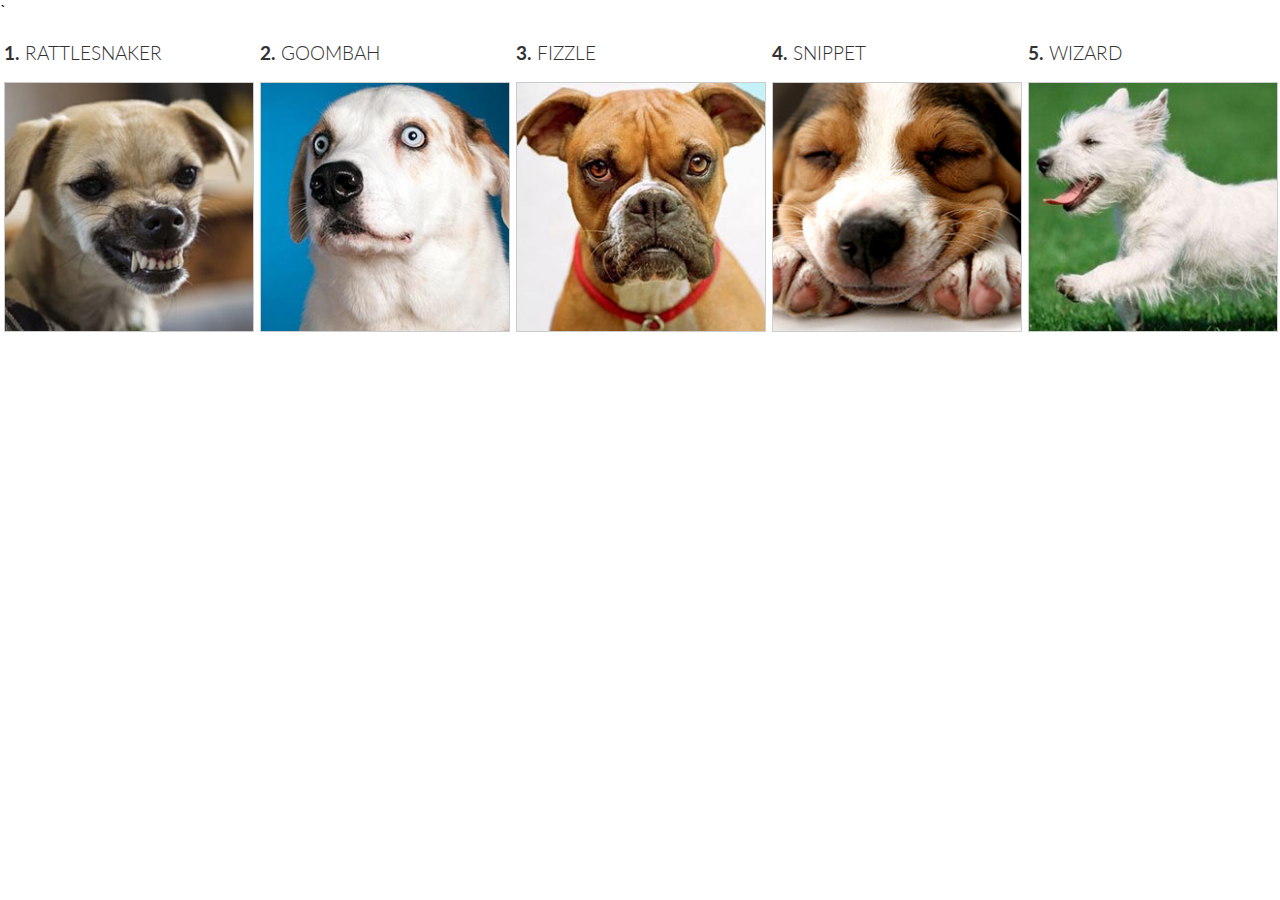
<file: top5/index.html>
`<!DOCTYPE html>
<html>

<head>
    <title>TopFive</title>
    <link href="styles.css" rel="stylesheet" />
    <link href="https://fonts.googleapis.com/css?family=Lato:300,400" rel="stylesheet">
</head>
<body>

    <div class="top5widget">
        <div class="item item1">
        <a href="#">
            <h3>1.  <span> rattlesnaker </span></h3>
            <img src="./img/01.jpg" class="top5"></a>
        </div>
        <div class="item item2">
            <h3>2.<span> goombah </span></h3>
            <img src="./img/02.jpg" class="top5">
        </div>
        <div class="item item3">
            <h3>3.<span> fizzle </span></h3>
            <img src="./img/03.jpg" class="top5">
        </div>
        <div class="item item4">
            <h3>4.<span> snippet </span></h3>
           <img src="./img/04.jpg" class="top5">
        </div>
        <div class="item item5">
            <h3>5.<span> wizard </span></h3>
            <img src="./img/05.jpg" class="top5">
        </div>
    </div>

</body>
</html>
</file>
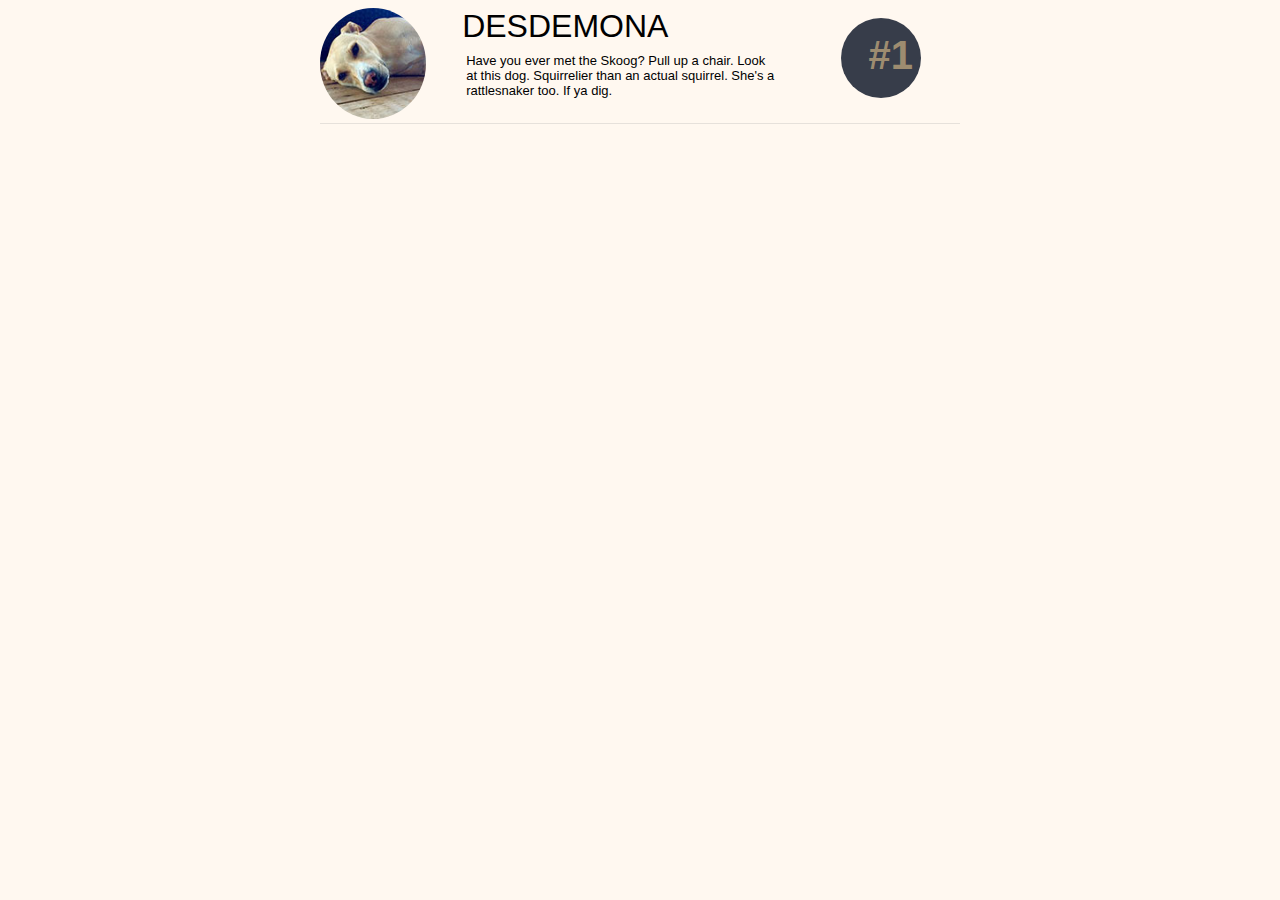
<file: dogs/leaderboard-item.html>
<!DOCTYPE html>
<html>
<head>
  <title>Leaderboard Item</title>
  <link href="leaderboard-item.css" rel="stylesheet" />
</head>
<body>

  <div class="leaderboard-dog-item">
      <div class="col avatar" id="avatar">
          <img class="img-circle" src="./img/des-thumb.jpg">
      </div>
      <div class="col info" id="info">
          <h3> DESDEMONA </h3>
          <p> Have you ever met the Skoog? Pull up a chair. Look at this dog.
            Squirrelier than an actual squirrel. She's a rattlesnaker too. If ya dig.
          </p>
      </div>
      <div class="col rank" id="rank">
        <div class="rankBadge">
            <h2> #1 </h2>
        </div>
      </div>
  </div>

</body>
</html>
</file>
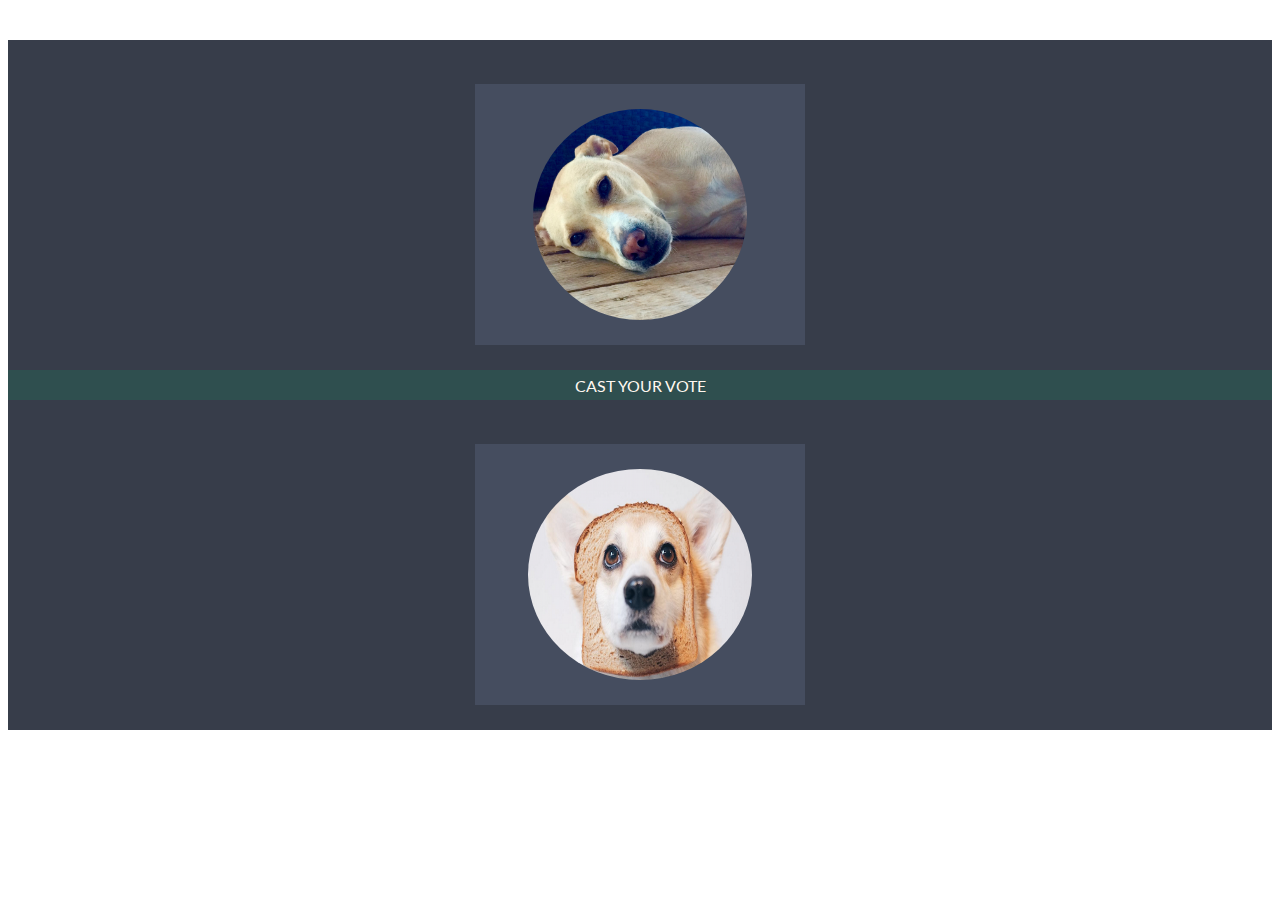
<file: match/match.html>
<!DOCTYPE html>
<html>
<head>
  <title>match</title>
  <link rel="stylesheet" type="text/css" href="match.css"/>
  <link href="https://fonts.googleapis.com/css?family=Lato:300,400" rel="stylesheet">
</head>
<body>

      <div class="container">

          <div class="top "> 
            <div class="ping ">
                <div class="player-one "> 
                      <img class="circle-img avatar" src="./img/des.jpg">
                 </div>
             </div>
          </div>

          <section class="middle">
            <p> CAST YOUR VOTE </p>
          </section>

          <div class="bottom">
              <div class="pong ">
                  <div class="player-two ">
                      <img class="circle-img avatar" src="./img/sd.png" >
                   </div>
               </div>
          </div>  

      </div>

</body>
</html>
</file>
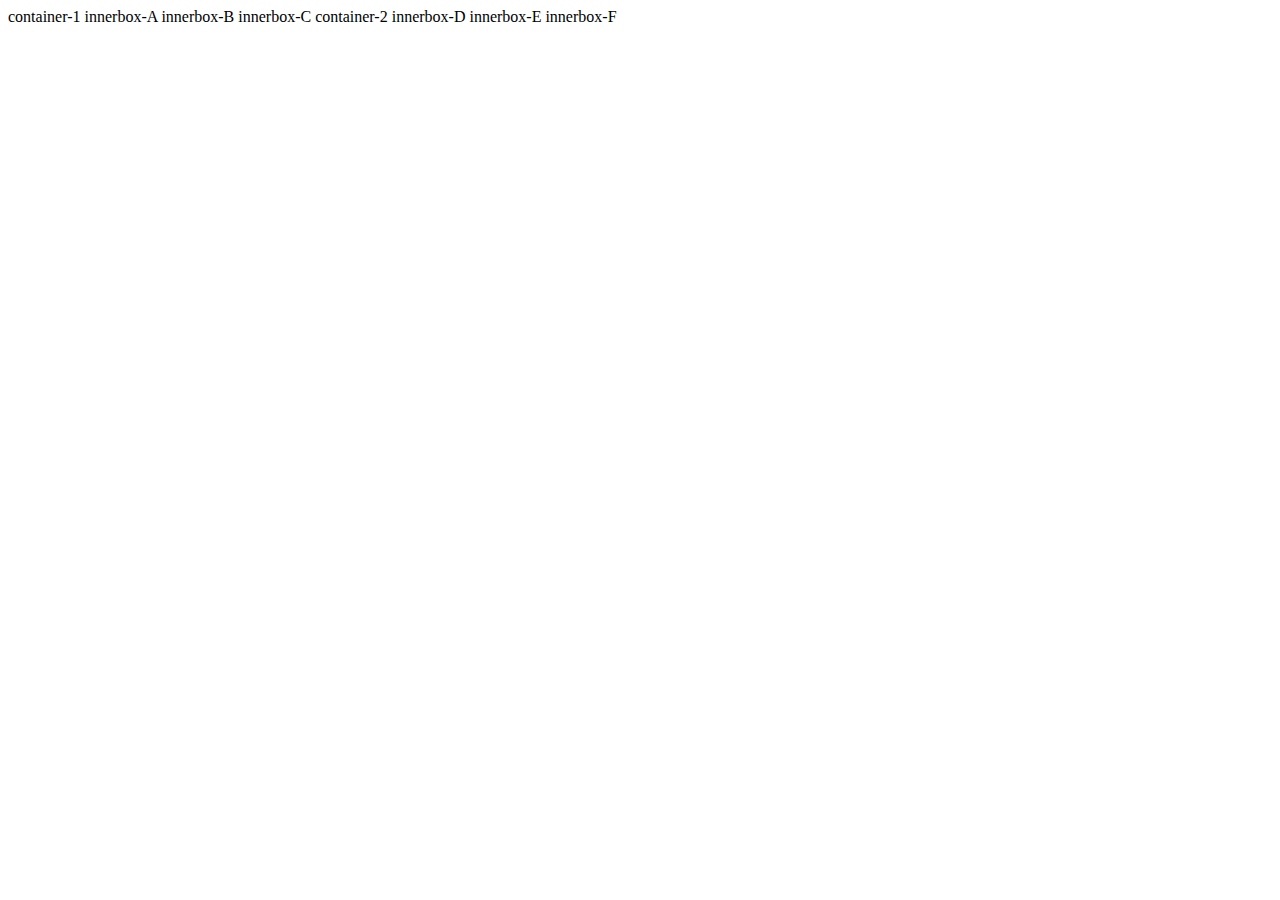
<file: match/twoBoxes.html>
<!DOCTYPE html>
<html>
<head>
  <title>boxes</title>
  <link rel="stylesheet" type="text/css" href="twoboxes.css"/>
</head>
<body>
<div class="container-1">
  <div class="innerbox-A"> </div>
  <div class="innerbox-B"> </div>
  <div class="innerbox-C"> </div>
</div>
<div class="container-2">
  <div class="innerbox-D"> </div>
  <div class="innerbox-E"> </div>
  <div class="innerbox-F"> </div>
</div>
</body>
</html>

container-1
innerbox-A
innerbox-B
innerbox-C
container-2
innerbox-D
innerbox-E
innerbox-F
</file>
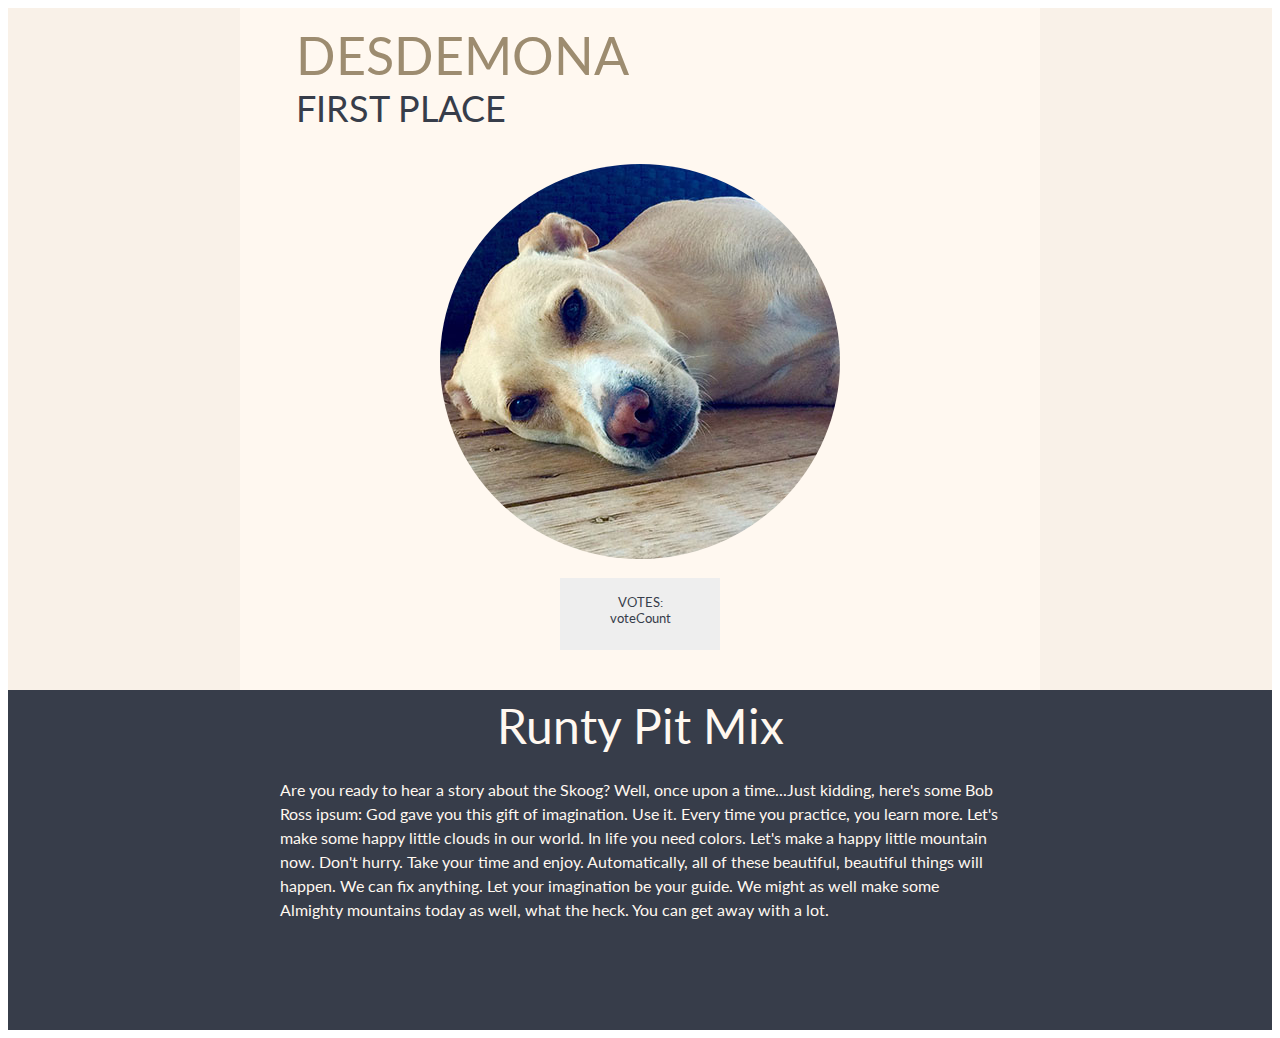
<file: profile/profile.html>
<!DOCTYPE html>
<html>
<head>
  <title>profile</title>
  <link rel="stylesheet" type="text/css" href="profile.css"/>
  <link href="https://fonts.googleapis.com/css?family=Lato:300,400" rel="stylesheet">
</head>
<body>

  <div class="profile">
    <div class="container">
       <section class="heading">
            <div class="name" id="name">DESDEMONA </div>
            <div class="rank" id="rank"> FIRST PLACE</div>
        </section>

        <main class="photo" id="photo"> 
            <img src="./img/des.jpg" class="circle-img">
          <section class="voteBox" id="voteBox">VOTES:
            <div class="voteCount"> </div> voteCount
          </section>
        </main>
    </div>
    <footer class="info" id="info">
      <article class="bio">
        <div class="breed" id="breed">Runty Pit Mix </div>
        <div class="description" id="description"> Are you ready to hear a story about the Skoog? Well, once upon a time...Just kidding, here's some Bob Ross ipsum: God gave you this gift of imagination. Use it. Every time you practice, you learn more. Let's make some happy little clouds in our world. In life you need colors. Let's make a happy little mountain now. Don't hurry. Take your time and enjoy. Automatically, all of these beautiful, beautiful things will happen. We can fix anything. Let your imagination be your guide. We might as well make some Almighty mountains today as well, what the heck. You can get away with a lot.
      </div>
    </article>
    </footer>
  </div>
</body>
</html>
</file>
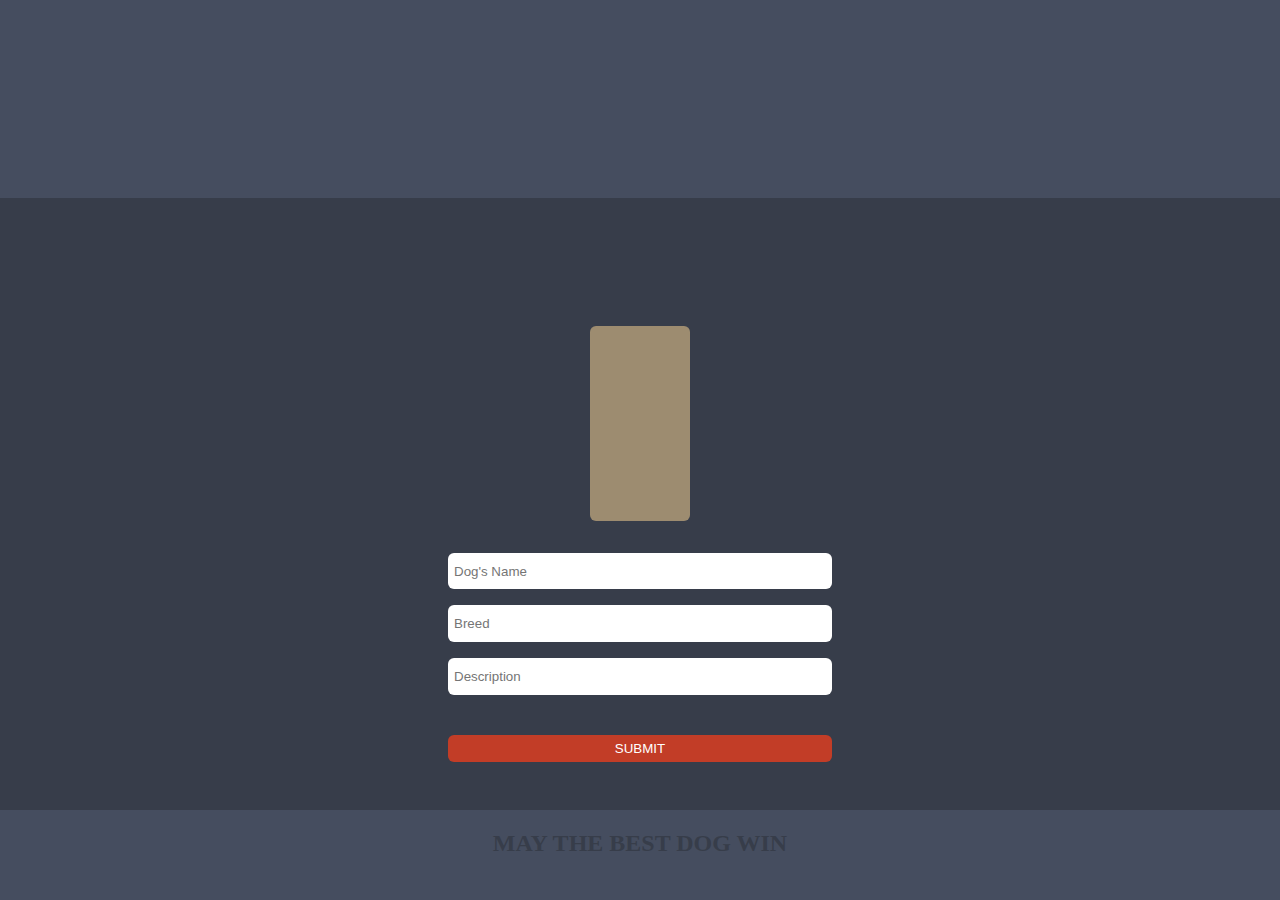
<file: submit/submit.html>
<!DOCTYPE html>
<html>
<head>
  <title>submit a dog</title>
  <link rel="stylesheet" type="text/css" href="submit.css"/>
  <link rel="stylesheet" href="http://yui.yahooapis.com/pure/0.6.0/base-min.css">
</head>
<body>

  <div class="container">
    <div class="logo"> </div>

    <form class="submitForm cf" id="submitForm">
      <input type="button" id="upload" class="uploadButton">
      <input type="text" id="name" placeholder="Dog's Name" class="name">
      <input type="text" id="breed" placeholder="Breed" class="breed">
      <input type="text" id="description" placeholder="Description" class="description">
      <input type="button" class="submitButton" value="SUBMIT" name="submit">
    </form>
    <footer>
     <h2> MAY THE BEST DOG WIN </h2>
  </footer>
  </div>

</body>
</html>
</file>
<file: top5/styles.css>
body {
    font-family:'Lato', sans-serif;
    padding: 0;
    margin: 0;
}
.top5widget {
    max-width: 100%;
    margin: 0 auto;
    display: flex;
    flex-direction: row;
    flex-wrap: wrap;
}
.item {
     margin: .25rem;
     color: #333;
     flex: 1;
}
.top5 {
    max-width: 100%;
    border: 1px solid #ccc;
}
.item span{
    text-transform: uppercase;
    font-weight: 300;
}
a {
    text-decoration: none;
    color: #333;
}
/* .item1 {
    flex: 1;
}
.item2 {
    flex: 1;
}
.item3 {
    flex: 1;
}
.item4 {
    flex: 1;
}
.item5 {
    flex: 1;
}
.item1 h3 {
    color: #333;
}
.item2 h3 {
    color: #333;
}
.item3 h3 {
    color: #333;
}
.item4 h3 {
    color: orange;
}
.item5 h3 {
    color: hotpink;
} */
</file>
<file: dogs/leaderboard-item.css>
* {
  padding: 0;
  margin: 0;
}
body {
    font-family: 'Lato', sans-serif;
}
h2 {
  padding-left: 28px;
  padding-bottom: 5px;
  font-size: 40px;
  color: #9D8C70;
}
h3 {
  font-weight: 300;
  font-size: 2rem;
  letter-spacing: .025;
  padding: 0;
  margin: .25rem 0 .025rem 0;
}
p {
  font-weight: 300;
  padding-left: 0.25rem;
  font-size: 13px;
  margin-top:.5rem;
}
li {
  list-style-type: none;
}
img {
  width: 90%;
  height: 90%;
  margin-top: .5rem;
}
.leaderboard-dog-item {
    background-color: #FFF8F0;
    max-width: 800px;
    width: 640px;
    height: 123px;
    margin: 0 auto;
    display: flex;
    flex-direction: row;
    border-bottom: 1px solid rgba(55, 61, 74, 0.125);
    margin-bottom: 6px;
}
.img-circle {
    border-radius: 50%;
}
.avatar { 
  width: 120px;
  flex: .75; 
  display: flex;
}
.info { 
  flex: 2; 
  background: #FFF8F0;
  padding: 0.25rem 1.5rem;
}
#rank { 
  flex-grow: .5; 
}
.rankBadge {
  display:flex;
  width: 80px;
  height: 80px;
  margin: 1.125rem auto 0 ;
  border-radius: 50%;
  background: #373D4A;
  color: #9D8C70;
  align-items: center;
  font-weight: bold;
}
.rankBadge span {
  margin-left: 0.75rem;
  flex: 1;
  width: 28px;
  margin: 0 auto;
  background: red;
}
.avatar.image-mask {
  width: 100px;
  height: 100px;
  border: 1px solid #ccc;
  border-radius: 50%;
}
/* navBar styles */
html {
  margin:0;
  padding:0;
}
body {
  margin:0;
  padding:0;
  font-family: 'Lato', sans-serif;
}
#navbar {
  width:100%;
}
nav {
  width: 100%;
  height: 4rem;
  color: #bbb;
  background: #2e2e2e;
  letter-spacing: 0.25em;
}
nav ul {
  text-align: center;
  margin: 0;
}
nav ul li {
  font-family: 'Lato', sans-serif;
  display: inline-block;
  height: 3rem;
  margin: 5px;
  padding: 0 4.5em;
  border-radius: 15px;
  line-height: 3em;
}
nav ul li:hover {
  background: #9D8C70;
  color:#2e2e2e;
}
body {
  background: #FFF8F0;
}


@media (max-width: 600px) {
    .avatar { order: 100; }
    .info { order: 1; }
    .rank { order: 1; }
}
</file>
<file: match/match.css>
* {
  box-sizing: border-box;
}
body{ 
 margin-top:40px;
}
.container {
  display: flex;
  flex-direction: column;
  width: 100%;
/*   background: red; */
  margin: 0 auto;
  align-contents:center;
  font-family: 'Lato', sans-serif;
  /* background:#454D5F; */
  background: #373D4A;

}
.top {
  height: 330px;
  width: 100%;
  margin: 0 auto;
  padding:20px;
/*   background: green; */
  display: block;
}
.cf {
  display:block;
  content: '';
  clear:both;
}
.bottom {
  height: 330px;
  width: 100%;
  margin: 0 auto;
  padding:20px;
/*   background: orange; */
}

.ping {
  background: #454D5F;
  display: flex;
  width: 50%;
  height: 90%;
  margin: 1.5rem auto;
  max-width:330px;
}
.player-one {
  flex: 1;
  display: flex;
  padding: 25px;
}
.pong {
  positon:relative;
  display: flex;
  background: #454D5F;
  width: 50%;
  height: 90%;
  margin: 1.5rem auto;
  max-width:330px;
}
.player-two {
  padding: 25px;
   display: flex;
   flex-shrink: 2;
}
  section {
    width:100%;
    height: 30px;
    background: darkslategray;
    text-align: center;
    line-height:0;
    font-size: 1rem;
    color: #FFF8F0;

  }
.circle-img {
  border-radius:50%;
  max-width:80%;
  margin: 0 auto;
  align-items:center;
}
.vote {
  align-items: flex-end;
}

.avatar {
/*   width:95%;
  height: auto;
  max-width: 330px;
  border: 1px solid #fff; */
}
/*   .player-one {
    padding: 40px;
    width:50%;
    height:50%;
    margin: 0 auto;
    background: teal;
  }
  .player-two {
    position:absolute;
    padding: 40px;
    width:50%;
    height:50%;
    margin: 0 auto;
    background: teal;

  } */
</file>
<file: match/twoboxes.css>
container-1 {
  display:flex;
  flex-direction: column;
}
innerbox-A {
  flex:1;
  background: blue;
  height: 200px;
}
innerbox-B {
  flex:1;
  background: yellow;
  height: 200px;
}
innerbox-C {
  flex:1;
  background: green;
  height: 200px;
}
container-2 {
  display: flex;
  flex-direction: row;
}
innerbox-D
innerbox-E
innerbox-F
</file>
<file: profile/profile.css>
.profile {
  background: #F9F1E8;
  width: 100%;
  font-family: 'Lato', sans-serif;
}
.container {
  background: #FFF8F0;
  width: 50rem;
  margin: 0 auto;
  display: flex;
  flex-direction: column;
  justify-content: center;
  
}
section.heading {
  margin: 1rem 4.5rem 0 3.5rem;
  display: block;
  height: 140px;
}
.name {
  font-size: 3.25rem;
  color: #9D8C70;

}
.rank {
  font-size: 2.25rem;
  color: #373D4A;
}
main {
  width: 400px;
  height: auto;
  margin: 0 auto;
}
.circle-img {
  border-radius: 50%;
}
section.voteBox {
  color:#373D4A;
  height: 40px;
  /* width:10rem; */
  background: #eee;
  width: 160px;
  margin: 0 auto;
  margin-bottom:40px;
  margin-top:16px;
  padding-top:1rem;
  padding-bottom:1rem;
  font-size: .8rem;
  background: #eee;
/*   color:#9D8C70; */
  text-align: center;
}
article {
  line-height: 1.5;
}
.voteCount {
  color: #373D4A;
  /* box shadow */
}
.voteCount span {
  color: #373D4A;
  font-size:12px;
}
footer {
  width: 100%;
  display: footer;
  width: 100%;
  height: 21.265rem;
  background: #373D4A;
  color: #FFF8F0;
}
.breed {
  font-size: 3rem;
  text-align: center;
  margin-bottom: 1rem;
}
.description {
  font-size: 1rem;
}
.bio {
  width: 45rem;
  margin: 0 auto;
}
</file>
<file: submit/submit.css>
.container {
  display: flex;
  background:#373D4A;
  text-align: center;
  flex-direction: column;
  height: 100 vh;

}

input {
  border: 0px solid;
  border-radius: 6px;
  padding:6px;
}

.logo {
  width:100%;
  height: 256px;
  background: #454D5F;
  min-height: 50px;
  margin-bottom: 6rem;
}
form::after{
  display: block;
  content:'';
  clear:both;
}
form {
  display: block;
  margin-top: 8rem;
}
form.submitForm {
  display: flex;
  flex-direction: column;
  min-width: 30%;
  margin: 2rem auto 2rem auto;
  min-height: 166px;
  height: 65%;
}
.upload {
  display:flex;
  width:100%;
  background: #ddd;
  margin-botton:40px;
}
.cf {
  display: block;
  content:'';
  clear:both;
}

input.name {
margin-bottom: 1rem;
height:2rem;
}
input.breed {
margin-bottom: 1rem;
height:2rem;
}
input.description {
margin-bottom: 1rem;
height:2rem;
}
input.submitButton {
margin-top: 1.5rem;
margin-bottom: 1rem;
height:2rem;
padding: 6px;
background-color:#C23D27;
border: 0px solid;
border-radius: 6px;
color: #fff;
}
input.uploadButton {
  height:250px;
  width: 100px;
  background: #9D8C70;
  margin: 0 auto 2rem auto;

}
footer {
  min-height: 90px;
  background: #454D5F;
}
footer h2 {
  position: relative;
  top: 30;
  color: #373D4A;
}
div.container {
position:fixed !important;
position:absolute;
top:0;
right:0;
bottom:0;
left:0;
}
</file>
